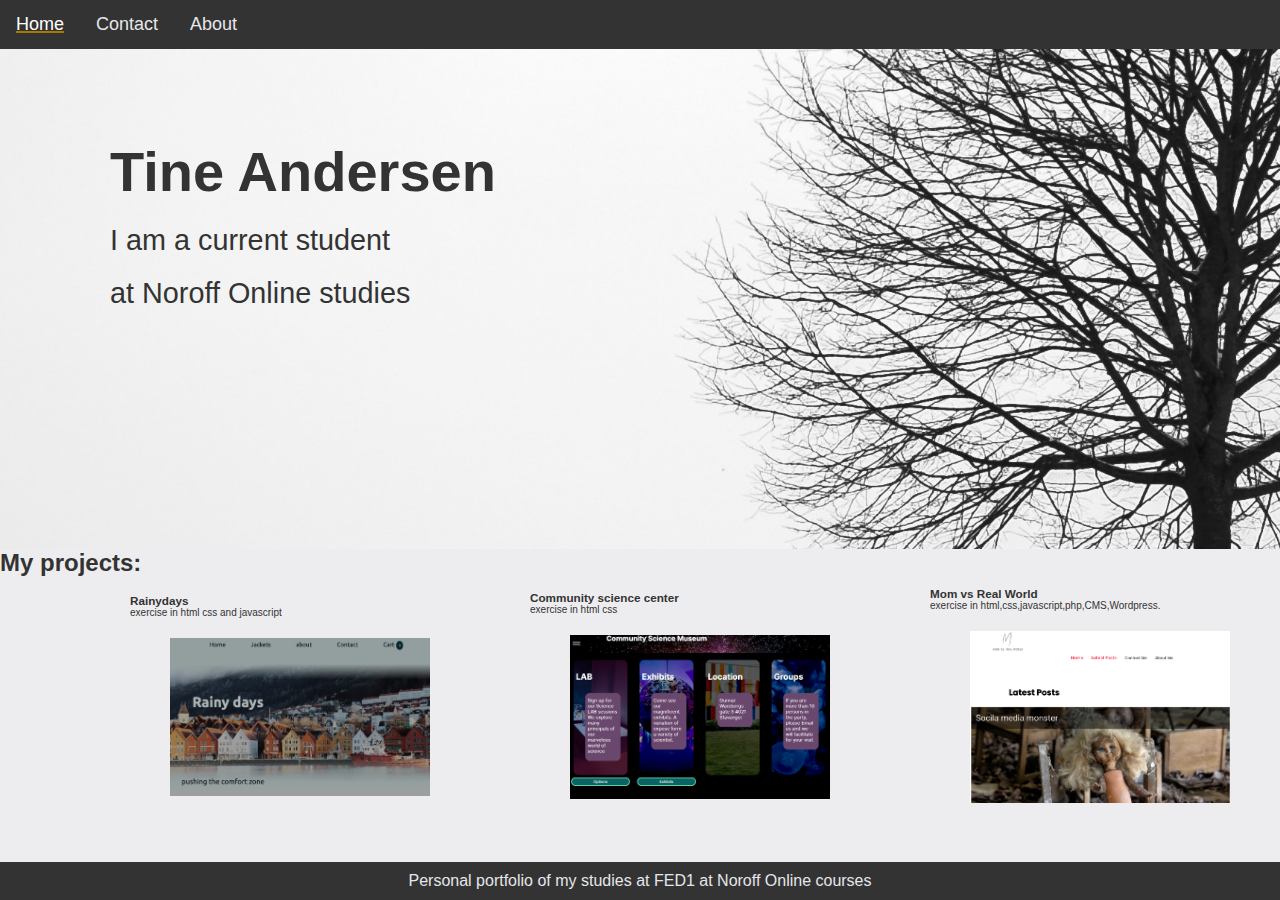
<file: index.html>
<!DOCTYPE html>
<html lang="en">
  <head>
    <meta charset="UTF-8" />
    <meta http-equiv="X-UA-Compatible" content="IE=edge" />
    <meta name="viewport" content="width=device-width, initial-scale=1.0" />
    <script>
      (function (h, o, t, j, a, r) {
        h.hj =
          h.hj ||
          function () {
            (h.hj.q = h.hj.q || []).push(arguments);
          };
        h._hjSettings = { hjid: 3890251, hjsv: 6 };
        a = o.getElementsByTagName("head")[0];
        r = o.createElement("script");
        r.async = 1;
        r.src = t + h._hjSettings.hjid + j + h._hjSettings.hjsv;
        a.appendChild(r);
      })(window, document, "https://static.hotjar.com/c/hotjar-", ".js?sv=");
    </script>
    <link rel="stylesheet" href="style.css" />
    <link rel="stylesheet" href="script.js" defer />
    <link
      rel="stylesheet"
      href="https://cdnjs.cloudflare.com/ajax/libs/font-awesome/4.7.0/css/font-awesome.min.css"
    />
    <title>Personal portfolio</title>
  </head>
  <header>
    <nav>
      <div class="topnav" id="myTopnav">
        <a href="index.html" class="active">Home</a>
        <a href="contact.html">Contact</a>
        <a href="about.html">About</a>
        <a href="javascript:void(0);" class="icon" onclick="myFunction()">
          <i class="fa fa-bars"></i>
        </a>
      </div>
    </nav>
  </header>
  <body>
    <!-- main banner -->
    <section class="mainpage" id="home">
      <div class="container">
        <div class="row">
          <div class="hero-text">
            <h2 class="hero_title">Tine Andersen</h2>
            <p class="hero_desc">I am a current student</p>
            <p class="hero_desc">at Noroff Online studies</p>
          </div>
        </div>
      </div>
    </section>

    <h2>My projects:</h2>
    <div class="projects">
      <section class="project-card">
        <div class="project-details">
          <h3>Rainydays</h3>
          <p>exercise in html css and javascript</p>
        </div>
        <div class="project-thumbnail">
          <a
            href="https://github.com/Seagull-chicklet/Tine_Andeseen-Fed1-CA_html_css.git"
          >
            <img
              class="thumbnail-img"
              src="/img/rainydays.png"
              alt="Project Thumbnail"
          /></a>
        </div>
      </section>
      <section class="project-card">
        <div class="project-details">
          <h3>Community science center</h3>
          <p>exercise in html css</p>
        </div>
        <div class="project-thumbnail">
          <a
            href="https://github.com/Seagull-chicklet/2023-09-14_fed-1_sp1_tine-andersen_github-reposatory.git"
            ><img
              class="thumbnail-img"
              src="/img/community science center.png"
              alt="Project Thumbnail"
          /></a>
        </div>
      </section>
      <section class="project-card">
        <div class="project-details">
          <h3>Mom vs Real World</h3>
          <p>exercise in html,css,javascript,php,CMS,Wordpress.</p>
        </div>
        <div class="project-thumbnail">
          <a
            href="https://github.com/Noroff-FEU-Assignments/project-exam-1-Seagull-chicklet.git"
            ><img
              class="thumbnail-img"
              src="/img/Mom vs realworld.png"
              alt="Project Thumbnail"
          /></a>
        </div>
      </section>
    </div>
    <footer>
      <p>Personal portfolio of my studies at FED1 at Noroff Online courses</p>
    </footer>
  </body>
</html>
</file>
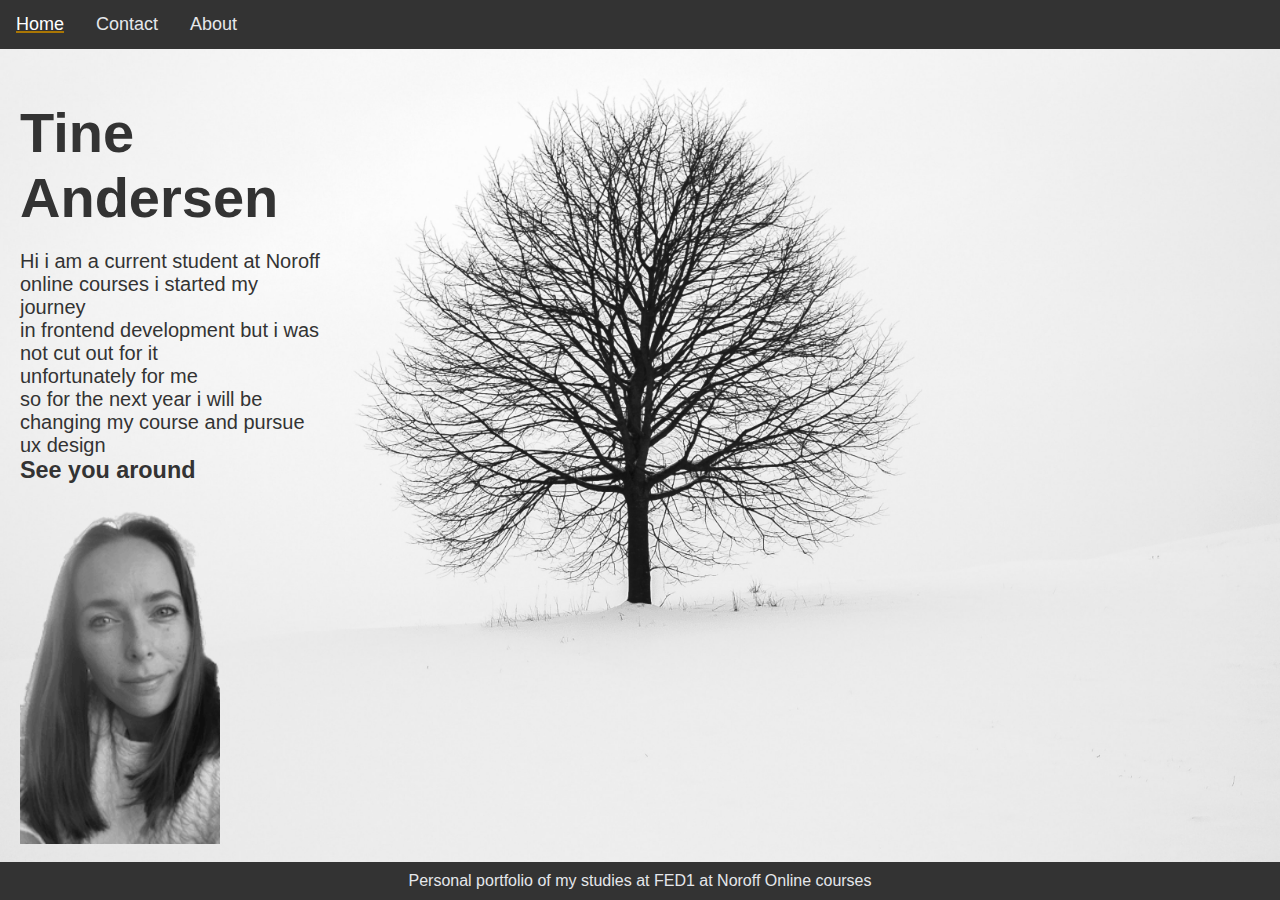
<file: about.html>
<!DOCTYPE html>
<html lang="en">
  <head>
    <meta charset="UTF-8" />
    <meta http-equiv="X-UA-Compatible" content="IE=edge" />
    <meta name="viewport" content="width=device-width, initial-scale=1.0" />
    <link rel="stylesheet" href="style.css" />
    <link rel="stylesheet" href="script.js" defer />
    <link
      rel="stylesheet"
      href="https://cdnjs.cloudflare.com/ajax/libs/font-awesome/4.7.0/css/font-awesome.min.css"
    />
    <title>Personal portfolio about me</title>
  </head>
  <body>
    <nav>
      <div class="topnav" id="myTopnav">
        <a href="index.html" class="active">Home</a>
        <a href="contact.html">Contact</a>
        <a href="about.html">About</a>
        <a href="javascript:void(0);" class="icon" onclick="myFunction()">
          <i class="fa fa-bars"></i>
        </a>
      </div>
    </nav>
    <section class="aboutpage" id="about">
      <div class="container1">
        <div class="row">
          <div class="hero-text">
            <h2 class="hero_title">Tine Andersen</h2>

            <div class="hello">
              <p>
                Hi i am a current student at Noroff online courses i started my
                journey 
                <p>in frontend development but i was not cut out for it</p>
                unfortunately for me
              </p>
              <p>
                so for the next year i will be changing my course and pursue ux
                design
              </p>
              <h3>See you around</h3>
            </div>
            <img class="portrait"src="/img/me.png" alt=" face of a woman brown hair friendly smile">
          </div>
        </div>
      </div>
    </section>
      <footer>
        <p>Personal portfolio of my studies at FED1 at Noroff Online courses</p>
      </footer>
    
  </body>
</html>
</file>
<file: style.css>
/* Reset default margin and padding */
body,
h1,
h2,
h3,
p,
ul,
li {
  margin: 0;
  padding: 0;
}
.projects {
  text-align: justify;
}
/* Apply box-sizing to all elements */
* {
  box-sizing: border-box;
}

/* Set base font styles */
body {
  font-family: Arial, sans-serif;
  color: #333; /* Dark grey text color */
  background-color: #ededef;
}

/* Top navigation styles */
.topnav {
  background-color: #333;
  overflow: hidden;
  width: 100%;
}

.topnav a {
  float: left;
  display: block;
  color: #e5e7eb; /* Light grey text color */
  text-align: center;
  padding: 14px 16px;
  text-decoration: none;
  font-size: 18px;
}
a.icon {
  visibility: hidden;
}
.topnav a:hover {
  /* background-color: #aa7604; Dark yellow background color */
  color: white; /* White text color */
  text-decoration: underline 2px #aa7604;
}

.topnav a.active {
  /* background-color: #aa7604; Dark yellow background color */
  text-decoration: underline 2px #aa7604;
}

/* Main banner styles */
.mainpage {
  background-color: #ededef;
  background-image: url(/img/fabrice-villard-Jrl_UQcZqOc-unsplash.jpg); /* Light grey background color */
  padding: 20px;
  background-position: center left;
  background-size: 190%;
  background-repeat: no-repeat;
  background-attachment: fixed;
  width: 100%;

  height: 500px;
}

.container {
  max-width: 1200px;
  margin: 70px;
  padding: 0 20px;
}

.hero-text {
  text-align: left;
  margin-left: 0;
  padding-left: 0;
}

.hero_title {
  font-size: 3.5rem;
  margin-bottom: 20px;
}

.hero_desc {
  font-size: 2rem;
  margin-bottom: 20px;
}

/* Project card styles */
.projects {
  display: flex;
  flex-wrap: wrap;
  flex-direction: row;
  max-width: 1200px;
  align-items: center;
  justify-content: space-around;
}
.project-card,
.contact-card {
  flex: 0 0 calc(33.33% - 20px);
  box-sizing: border-box;
  padding-left: 100px;
}

.project-details,
.project-thumbnail,
.contact-details {
  width: 100%;
  max-width: 400px;
  padding: 10px;
  margin: 0 10px;
  box-sizing: border-box;
  font-size: 10px;
}

.project-thumbnail img {
  width: 100%;
}
.thumbnail-img {
  filter: none;
}
/* Contact card styles */

.contacts {
  display: flex;
  flex-wrap: wrap;
  height: 70px;
}
.contact-card {
}
.contact-details {
  display: flex;
  flex-wrap: wrap;
  align-items: center;
  margin-bottom: 20px;
}
.contact-details h3 {
  margin-right: 10px;
}
.contact-details a {
  text-decoration: none;
}
.contact-details i {
  font-size: 60px;
  color: #333;
}
/* About page styles*/
.aboutpage {
  background-color: #ededef;
  padding: 20px;
  display: flex;
  align-items: center;
  width: 100%;
  height: 850px;
}
.hero-text {
  flex: 1;
}
img {
  filter: grayscale(100%);
  margin-left: 40px;
  max-width: 100%;
}
.portrait {
  width: 200px;
  margin-left: 40px;
  max-width: 100%;
}
.hello {
  font-size: 20px;
  text-align: left;
}
/* Footer styles */
footer {
  background-color: #333;
  color: #e5e7eb; /* Light grey text color */
  text-align: center;
  padding: 10px 0;
  width: 100%;
  position: fixed;
  bottom: 0;
}

@media screen and (min-width: 1200px) {
  hero_title {
    font-size: 3rem; /* Adjust font size as needed */
  }

  .hero_desc {
    font-size: 1.8rem; /* Adjust font size as needed */
  }
  .aboutpage {
    background-image: url(/img/fabrice-villard-Jrl_UQcZqOc-unsplash.jpg); /* Add your background image URL */
    background-size: cover;
    background-position: right;
  }

  .hero-text {
    flex: none; /* Remove flex-grow on large screens */
    width: 50%; /* Set width of hero-text on large screens */
    padding-right: 20px; /* Add padding to separate text from background image */
  }

  .portrait {
    margin-left: auto; /* Move the image to the right on large screens */
  }
}
@media (max-width: 1000px) {
  .hero_title {
    font-size: 2.5rem; /* Adjust font size as needed */
  }

  .hero_desc {
    font-size: 1.6rem; /* Adjust font size as needed */
  }
}
@media screen and (max-width: 520px) {
  .contactpage {
    background-size: cover; /* Ensure background image covers the entire container */
  }
}

@media (max-width: 380px) {
  .hero_title {
    font-size: 1.8rem; /* Reuse font size from 1288px breakpoint */
  }

  .hero_desc {
    font-size: 1rem; /* Reuse font size from 1288px breakpoint */
  }
  .container {
    margin: 20px;
  }
}
</file>
